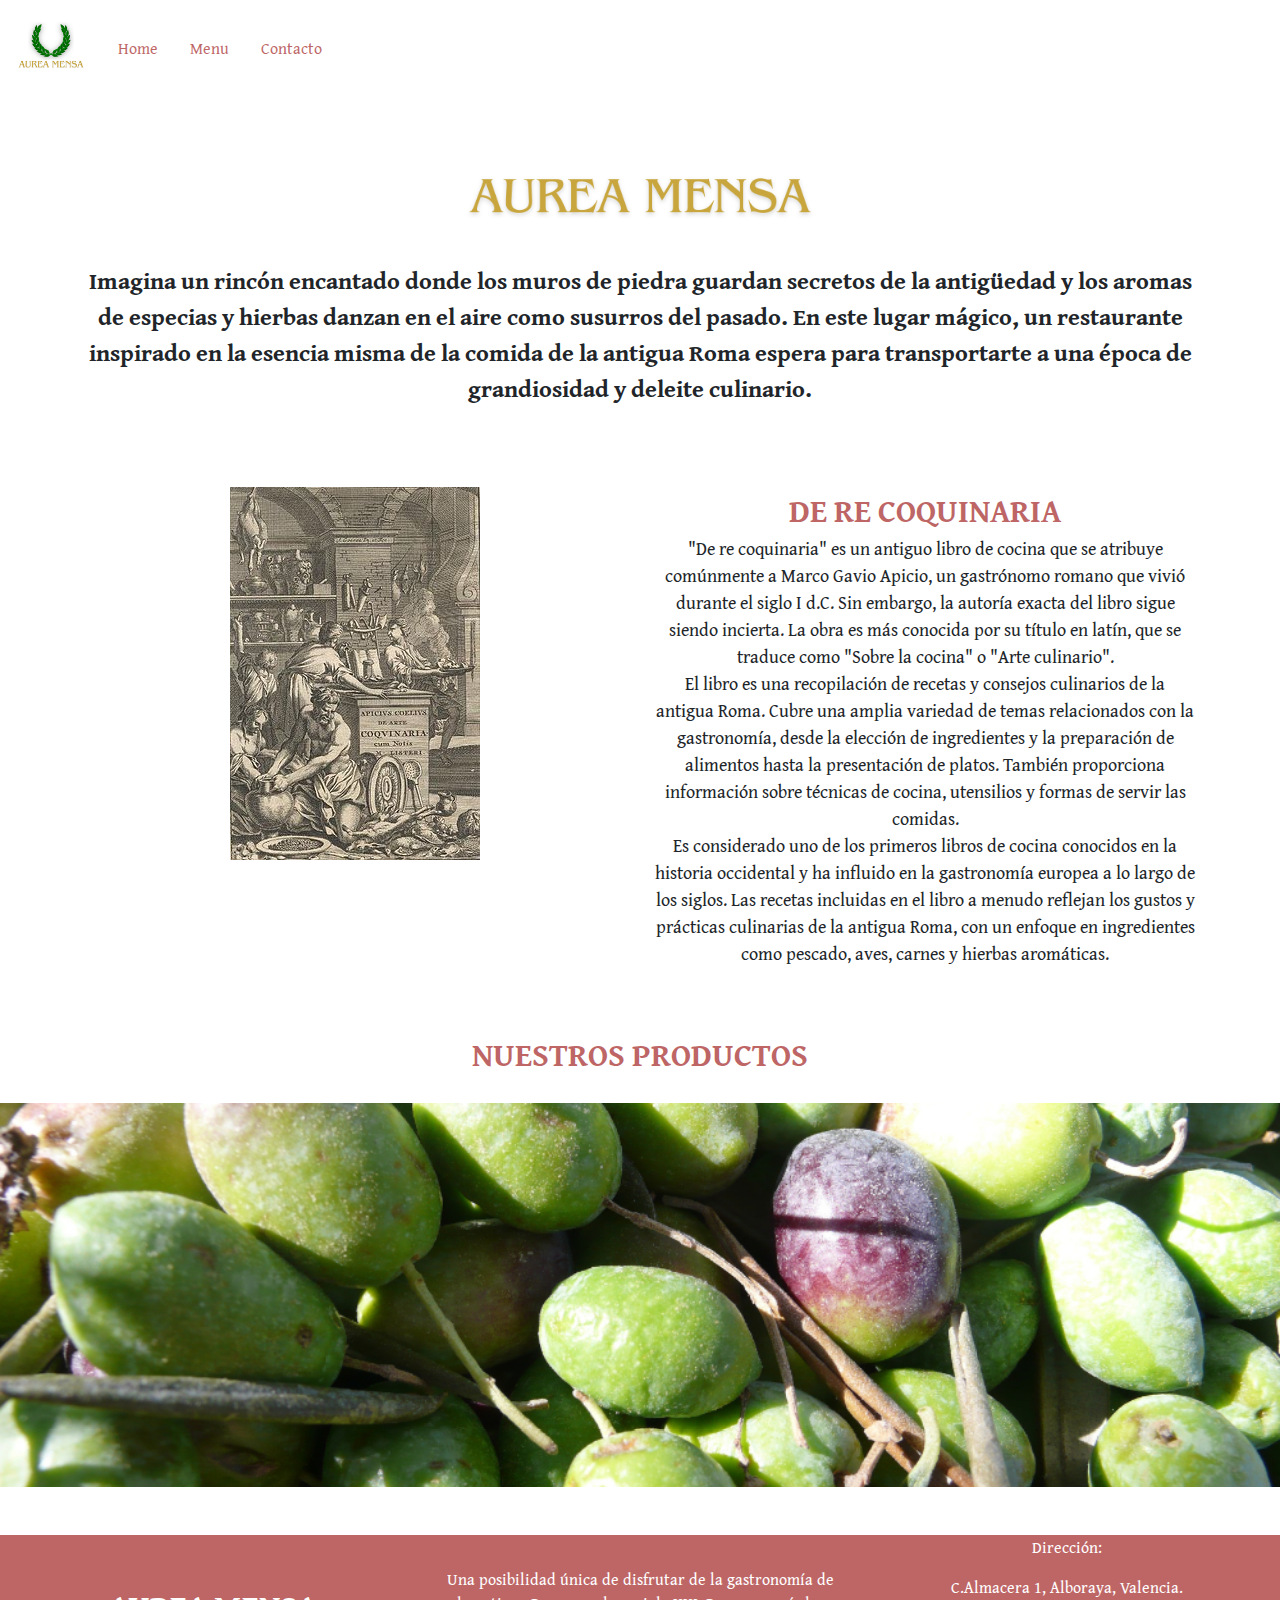
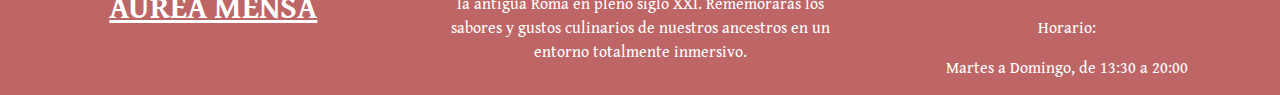
<file: index.html>
<!DOCTYPE html>
<html lang="en">
  <head>
    <meta charset="UTF-8" />
    <meta name="viewport" content="width=device-width, initial-scale=1.0" />
    <title>Aurea Mensa</title>

    <link
      rel="stylesheet"
      href="https://cdn.jsdelivr.net/npm/bootstrap@4.4.1/dist/css/bootstrap.min.css"
      integrity="sha384-Vkoo8x4CGsO3+Hhxv8T/Q5PaXtkKtu6ug5TOeNV6gBiFeWPGFN9MuhOf23Q9Ifjh"
      crossorigin="anonymous"
    />

    <link rel="stylesheet" href="./css/styles.css" />
  </head>
  <body>

    <header>
      <nav class="navbar navbar-expand-lg navbar-light ">
        <a class="navbar-brand" href="./index.html">
          <img src="./img/logo.png" width="70" height="70" class="d-inline-block align-top" alt="">
        </a>
        <button class="navbar-toggler" type="button" data-toggle="collapse" data-target="#navbarNav" aria-controls="navbarNav" aria-expanded="false" aria-label="Toggle navigation">
          <span class="navbar-toggler-icon"></span>
        </button>
        <div class="collapse navbar-collapse" id="navbarNav">
          <ul class="nav justify-content-end">
            <li class="nav-item">
              <a class="nav-link active" href="./index.html">Home</a>
            </li>
            <li class="nav-item">
              <a class="nav-link" href="./pages/menu.html">Menu</a>
            </li>
            <li class="nav-item">
              <a class="nav-link" href="./pages/contact.html">Contacto</a>
            </li>
          </ul>
        </div>
      </nav>
    </header>


    <div class="container-fluid">
      <div class="row">
          <div class="col-sm"></div>
          <div class="col-sm">
              <img src="./img/titleHome.png" class="img-fluid" alt="image">
          </div>
          <div class="col-sm"></div>
      </div>
  </div>


      <section class="indexTextTop text-center ">
        <div class="container">
          <div class="row">
            <div class="col-md">
              <div class="subtitleIndexTextTop">
                Imagina un rincón encantado donde los muros de piedra guardan secretos de la antigüedad y los aromas de especias y hierbas danzan en el aire como susurros del pasado. En este lugar mágico, un restaurante inspirado en la esencia misma de la comida de la antigua Roma espera para transportarte a una época de grandiosidad y deleite culinario.
              </div>
            </div>
          </div>
        </div>
      </section>

      <div class="container text-center">
        <div class="row">
            <div class="col-md">
              <img class="img-fluid imageBook" src="./img/de_re_coquinaria.jpeg" alt="book">
            </div>
            <div class="col-md textInfo">
              <div class="titleIndexTextTop">DE RE COQUINARIA</div>
              "De re coquinaria" es un antiguo libro de cocina que se atribuye comúnmente a Marco Gavio Apicio, un gastrónomo romano que vivió durante el siglo I d.C. Sin embargo, la autoría exacta del libro sigue siendo incierta. La obra es más conocida por su título en latín, que se traduce como "Sobre la cocina" o "Arte culinario".
              <br>
              El libro es una recopilación de recetas y consejos culinarios de la antigua Roma. Cubre una amplia variedad de temas relacionados con la gastronomía, desde la elección de ingredientes y la preparación de alimentos hasta la presentación de platos. También proporciona información sobre técnicas de cocina, utensilios y formas de servir las comidas.
              <br>
              Es considerado uno de los primeros libros de cocina conocidos en la historia occidental y ha influido en la gastronomía europea a lo largo de los siglos. Las recetas incluidas en el libro a menudo reflejan los gustos y prácticas culinarias de la antigua Roma, con un enfoque en ingredientes como pescado, aves, carnes y hierbas aromáticas.
            </div>
        </div>
    </div>


    <section>
      <div class="text-center titleIndexBottom">NUESTROS PRODUCTOS</div>
      <br>
      <div
        id="carouselExampleSlidesOnly"
        class="carousel slide"
        data-ride="carousel">
        <div class="carousel-inner">
          <div class="carousel-item active" data-interval="4000">
            <img src="./img/aceitunasBottomIndex.png" class="d-block w-100" alt="image" />
          </div>
          <div class="carousel-item" data-interval="4000">
            <img src="./img/ciruelasBottomIndex.png" class="d-block w-100" alt="image" />
          </div>
          <div class="carousel-item" data-interval="4000">
            <img src="./img/panBottomIndex.png" class="d-block w-100" alt="image" />
          </div>
          <div class="carousel-item" data-interval="4000">
            <img src="./img/lentejasBottomIndex.png" class="d-block w-100" alt="image" />
          </div>
        </div>
      </div>
    </section>

    <footer id="piePagina">
      <div class="container-fluid text-center">
        <div class="row">
          <div class="col-sm d-flex justify-content-center align-items-center">
            <p class="nameFooter">AUREA MENSA</p>
          </div>
          <div class="col-sm d-flex justify-content-center align-items-center">
            Una posibilidad única de disfrutar de la gastronomía de la antigua
            Roma en pleno siglo XXI. Rememorarás los sabores y gustos culinarios
            de nuestros ancestros en un entorno totalmente inmersivo.
          </div>
          <div class="col-sm">
            <p>Dirección:</p>
            <p>C.Almacera 1, Alboraya, Valencia.</p>
            <p>Horario:</p>
            <p>Martes a Domingo, de 13:30 a 20:00</p>
          </div>
        </div>
      </div>
    </footer>

    <script
      src="https://code.jquery.com/jquery-3.4.1.slim.min.js"
      integrity="sha384-J6qa4849blE2+poT4WnyKhv5vZF5SrPo0iEjwBvKU7imGFAV0wwj1yYfoRSJoZ+n"
      crossorigin="anonymous"
    ></script>
    <script
      src="https://cdn.jsdelivr.net/npm/popper.js@1.16.0/dist/umd/popper.min.js"
      integrity="sha384-Q6E9RHvbIyZFJoft+2mJbHaEWldlvI9IOYy5n3zV9zzTtmI3UksdQRVvoxMfooAo"
      crossorigin="anonymous"
    ></script>
    <script
      src="https://cdn.jsdelivr.net/npm/bootstrap@4.4.1/dist/js/bootstrap.min.js"
      integrity="sha384-wfSDF2E50Y2D1uUdj0O3uMBJnjuUD4Ih7YwaYd1iqfktj0Uod8GCExl3Og8ifwB6"
      crossorigin="anonymous"
    ></script>
  </body>
</html>
</file>
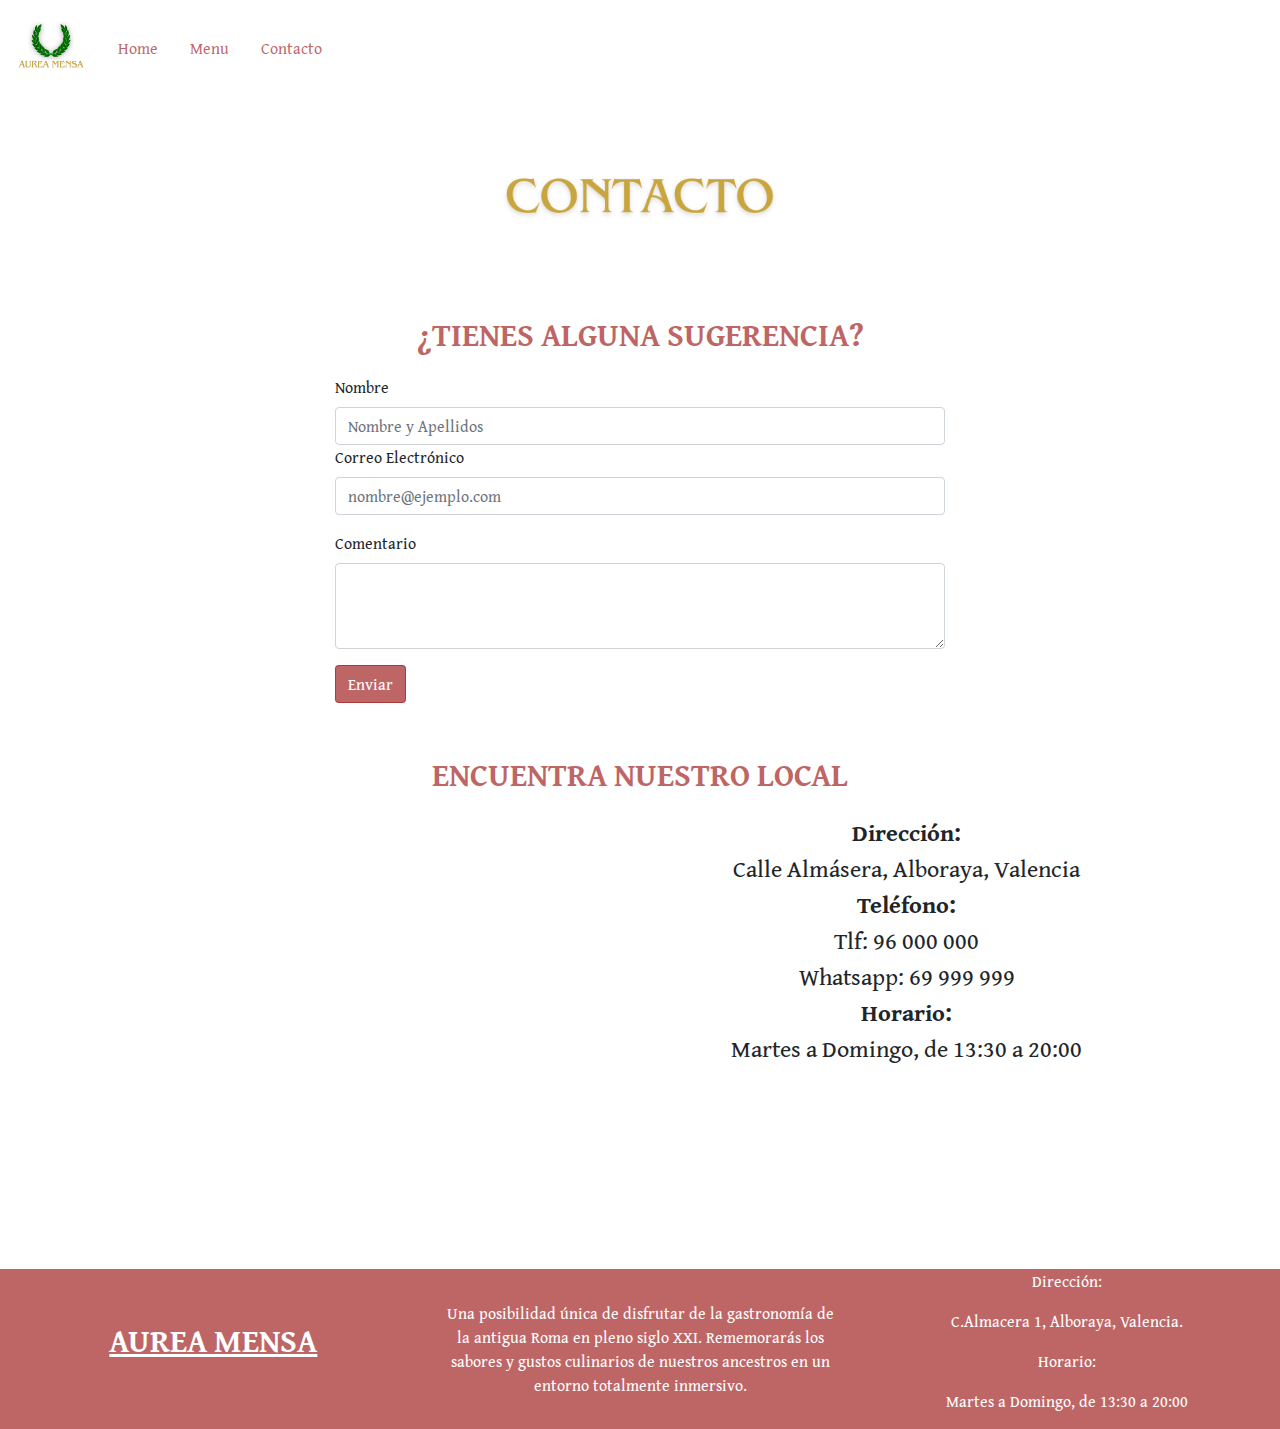
<file: pages/contact.html>
<!DOCTYPE html>
<html lang="en">
<head>
    <meta charset="UTF-8">
    <meta name="viewport" content="width=device-width, initial-scale=1.0">
    <title>Contacto</title>

    <link rel="stylesheet" href="https://cdn.jsdelivr.net/npm/bootstrap@4.4.1/dist/css/bootstrap.min.css" integrity="sha384-Vkoo8x4CGsO3+Hhxv8T/Q5PaXtkKtu6ug5TOeNV6gBiFeWPGFN9MuhOf23Q9Ifjh" crossorigin="anonymous">
    <link rel="stylesheet" href="../css/styles.css">
</head>
<body>

    <header>
        <nav class="navbar navbar-expand-lg navbar-light ">
            <a class="navbar-brand" href="../index.html">
                <img src="../img/logo.png" width="70" height="70" class="d-inline-block align-top" alt="">
            </a>
            <button class="navbar-toggler" type="button" data-toggle="collapse" data-target="#navbarNav"
                aria-controls="navbarNav" aria-expanded="false" aria-label="Toggle navigation">
                <span class="navbar-toggler-icon"></span>
            </button>
            <div class="collapse navbar-collapse" id="navbarNav">
                <ul class="nav justify-content-end">
                    <li class="nav-item">
                        <a class="nav-link active" href="../index.html">Home</a>
                    </li>
                    <li class="nav-item">
                        <a class="nav-link" href="./menu.html">Menu</a>
                    </li>
                    <li class="nav-item">
                        <a class="nav-link" href="./contact.html">Contacto</a>
                    </li>
                </ul>
            </div>
        </nav>
    </header>


    <div class="container-fluid ">
        <div class="row">
            <div class="col-sm"></div>
            <div class="col-sm">
                <img src="../img/titleContact.png" class="img-fluid" alt="image">
            </div>
            <div class="col-sm"></div>
        </div>
    </div>


    <div class="container-fluid">
        <p class="titleContact text-center">¿TIENES ALGUNA SUGERENCIA?</p>
        <div class="row">
            <div class="col">
            </div>
            <div class="col-6">
                <div class="form-group">
                    <label for="formGroupExampleInput">Nombre</label>
                    <input type="text" class="form-control" id="formGroupExampleInput" placeholder="Nombre y Apellidos">
                    <label for="exampleFormControlInput1">Correo Electrónico</label>
                    <input type="email" class="form-control" id="exampleFormControlInput1" placeholder="nombre@ejemplo.com">
                </div>
                <div class="form-group">
                </div>
                <div class="form-group">
                </div>
                <div class="form-group">
                    <label for="exampleFormControlTextarea1">Comentario</label>
                    <textarea class="form-control" id="exampleFormControlTextarea1" rows="3"></textarea>
                </div>
                <button type="submit" class="btn">Enviar</button>
            </div>
            <div class="col">
            </div>
        </div>
    </div>

    <div class="container-fluid">
        <p class="titleContact text-center">ENCUENTRA NUESTRO LOCAL</p>
        <div class="row map">
            <div class="col-1"></div>
            <div class="col-sm">
                <iframe src="https://www.google.com/maps/embed?pb=!1m17!1m12!1m3!1d3078.379628754646!2d-0.35488052363226813!3d39.50592081056951!2m3!1f0!2f0!3f0!3m2!1i1024!2i768!4f13.1!3m2!1m1!2zMznCsDMwJzIxLjMiTiAwwrAyMScwOC4zIlc!5e0!3m2!1ses!2ses!4v1706360622831!5m2!1ses!2ses" width="100%" height="400em" style="border:0;" allowfullscreen="" loading="lazy" referrerpolicy="no-referrer-when-downgrade"></iframe>
            </div>
            <div class="col-sm infoContact text-center">
                <div class="titleContactMap">
                    Dirección:
                </div>
                <div>
                    Calle Almásera, Alboraya, Valencia
                </div>
                <div class="titleContactMap">
                    Teléfono:
                </div>
                <div>
                    Tlf: 96 000 000 <br>
                    Whatsapp: 69 999 999
                </div>
                <div class="titleContactMap">
                    Horario:
                </div>
                <div>
                    Martes a Domingo, de 13:30 a 20:00
                </div>

            </div>
            <div class="col-1"></div>
        </div>
    </div>



    <footer id="piePagina">
        <div class="container-fluid text-center">
            <div class="row">
                <div class="col-sm d-flex justify-content-center align-items-center">
                    <P class="nameFooter ">
                        AUREA MENSA
                    </P>
                </div>
                <div class="col-sm d-flex justify-content-center align-items-center">
                    Una posibilidad única de disfrutar de la gastronomía de la antigua Roma en pleno siglo XXI. Rememorarás los sabores y gustos culinarios de nuestros ancestros en un entorno totalmente inmersivo.
                </div>
                <div class="col-sm">
                    <p>
                        Dirección:
                    </p>
                    <p>
                        C.Almacera 1, Alboraya, Valencia.
                    </p>
                    <p>
                        Horario:
                    </p>
                    <p>
                        Martes a Domingo, de 13:30 a 20:00
                    </p>
                </div>
            </div>
        </div>
    </footer>








    <script src="https://code.jquery.com/jquery-3.4.1.slim.min.js" integrity="sha384-J6qa4849blE2+poT4WnyKhv5vZF5SrPo0iEjwBvKU7imGFAV0wwj1yYfoRSJoZ+n" crossorigin="anonymous"></script>
    <script src="https://cdn.jsdelivr.net/npm/popper.js@1.16.0/dist/umd/popper.min.js" integrity="sha384-Q6E9RHvbIyZFJoft+2mJbHaEWldlvI9IOYy5n3zV9zzTtmI3UksdQRVvoxMfooAo" crossorigin="anonymous"></script>
<script src="https://cdn.jsdelivr.net/npm/bootstrap@4.4.1/dist/js/bootstrap.min.js" integrity="sha384-wfSDF2E50Y2D1uUdj0O3uMBJnjuUD4Ih7YwaYd1iqfktj0Uod8GCExl3Og8ifwB6" crossorigin="anonymous"></script>
</body>
</html>
</file>
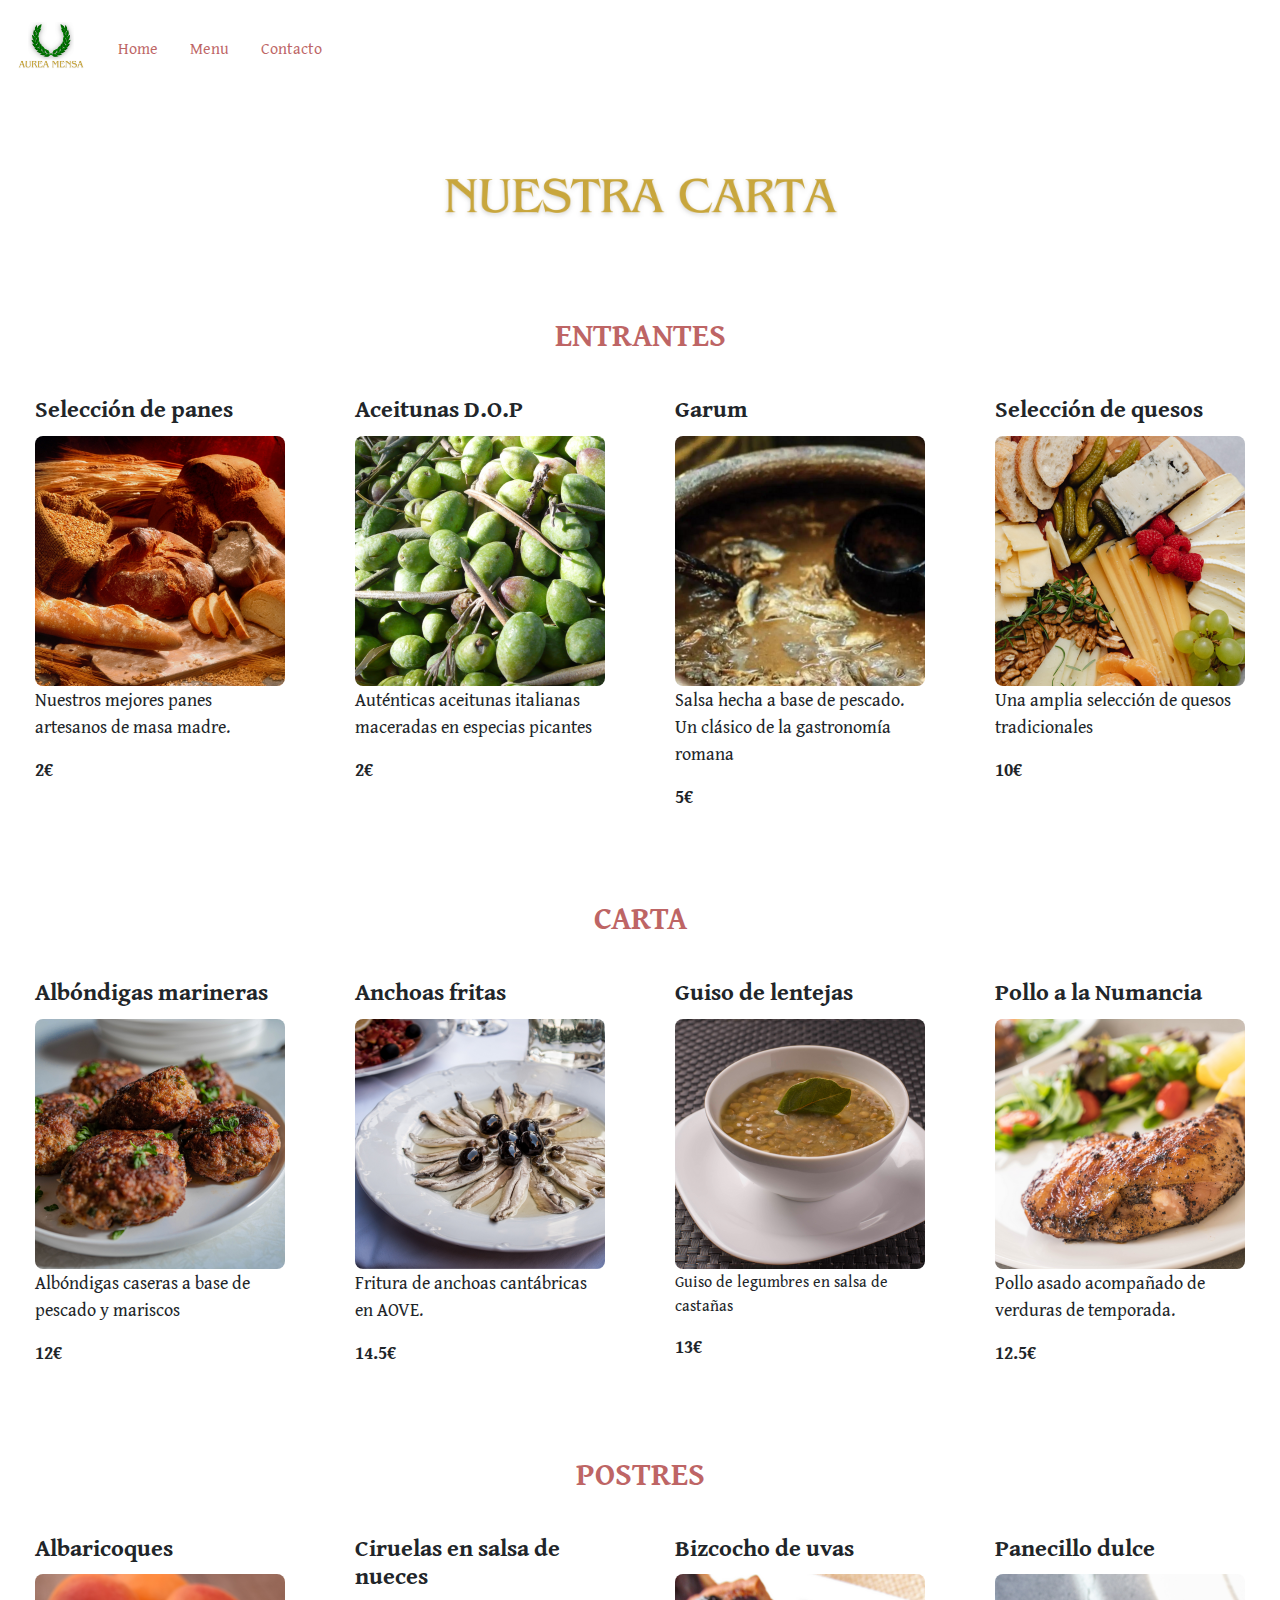
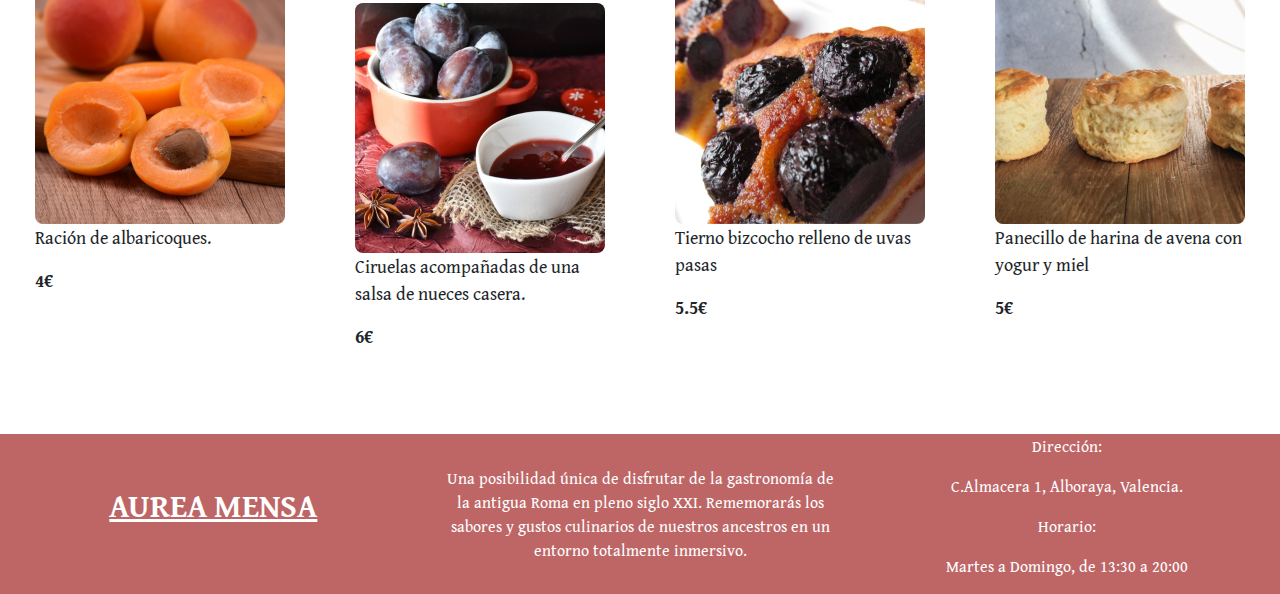
<file: pages/menu.html>
<!DOCTYPE html>
<html lang="en">

<head>
    <meta charset="UTF-8">
    <meta name="viewport" content="width=device-width, initial-scale=1.0">
    <title>Carta</title>

    <link rel="stylesheet" href="https://cdn.jsdelivr.net/npm/bootstrap@4.4.1/dist/css/bootstrap.min.css"
        integrity="sha384-Vkoo8x4CGsO3+Hhxv8T/Q5PaXtkKtu6ug5TOeNV6gBiFeWPGFN9MuhOf23Q9Ifjh" crossorigin="anonymous">
    <link rel="stylesheet" href="../css/styles.css">
</head>

<body>
    <header>
        <nav class="navbar navbar-expand-lg navbar-light ">
            <a class="navbar-brand" href="../index.html">
                <img src="../img/logo.png" width="70" height="70" class="d-inline-block align-top" alt="">
            </a>
            <button class="navbar-toggler" type="button" data-toggle="collapse" data-target="#navbarNav"
                aria-controls="navbarNav" aria-expanded="false" aria-label="Toggle navigation">
                <span class="navbar-toggler-icon"></span>
            </button>
            <div class="collapse navbar-collapse" id="navbarNav">
                <ul class="nav justify-content-end">
                    <li class="nav-item">
                        <a class="nav-link active" href="../index.html">Home</a>
                    </li>
                    <li class="nav-item">
                        <a class="nav-link" href="./menu.html">Menu</a>
                    </li>
                    <li class="nav-item">
                        <a class="nav-link" href="./contact.html">Contacto</a>
                    </li>
                </ul>
            </div>
        </nav>
    </header>

    <div class="container-fluid ">
        <div class="row">
            <div class="col-sm"></div>
            <div class="col-sm">
                <img src="../img/titleMenu.png" class="img-fluid" alt="image">
            </div>
            <div class="col-sm"></div>
        </div>
    </div>

    <section class="container-fluid">
        <div>
            <p class="menuCard">ENTRANTES</p>
        </div>
        <div class="row">
            <div class="col-12 col-md-6 col-lg-3 cont">
                <div class="card">
                    <div class="card-body">
                        <h5 class="card-title">Selección de panes</h5>
                        <img class="img-fluid imgMenu" src="../img/pan.png" alt="Pan">
                        <p class="card-text">Nuestros mejores panes artesanos de masa madre.</p>
                        <p class="price">2€</p>
                    </div>
                </div>
            </div>
            <div class="col-12 col-md-6 col-lg-3 cont">
                <div class="card">
                    <div class="card-body">
                        <h5 class="card-title">Aceitunas D.O.P</h5>
                        <img class="img-fluid imgMenu" src="../img/aceitunas.png" alt="Aceitunas">
                        <p class="card-text">Auténticas aceitunas italianas maceradas en especias picantes</p>
                        <p class="price">2€</p>
                    </div>
                </div>
            </div>
            <div class="col-12 col-md-6 col-lg-3 cont">
                <div class="card">
                    <div class="card-body">
                        <h5 class="card-title">Garum</h5>
                        <img class="img-fluid imgMenu" src="../img/garum.png" alt="Garum">
                        <p class="card-text">Salsa hecha a base de pescado. Un clásico de la gastronomía romana</p>
                        <p class="price">5€</p>
                    </div>
                </div>
            </div>
            <div class="col-12 col-md-6 col-lg-3 cont">
                <div class="card">
                    <div class="card-body">
                        <h5 class="card-title">Selección de quesos</h5>
                        <img class="img-fluid imgMenu" src="../img/seleccionQueso.png" alt="Queso">
                        <p class="card-text">Una amplia selección de quesos tradicionales</p>
                        <p class="price">10€</p>
                    </div>
                </div>
            </div>
        </div>
    </section>

    <section class="container-fluid">
        <div>
            <p class="menuCard">CARTA</p>
        </div>
        <div class="row">
            <div class="col-12 col-md-6 col-lg-3 cont">
                <div class="card">
                    <div class="card-body">
                        <h5 class="card-title">Albóndigas marineras</h5>
                        <img class="img-fluid imgMenu" src="../img/albondigas.png" alt="Albóndigas">
                        <p class="card-text">Albóndigas caseras a base de pescado y mariscos</p>
                        <p class="price">12€</p>
                    </div>
                </div>
            </div>
            <div class="col-12 col-md-6 col-lg-3 cont">
                <div class="card">
                    <div class="card-body">
                        <h5 class="card-title">Anchoas fritas</h5>
                        <img class="img-fluid imgMenu" src="../img/anchoas.png" alt="Anchoas">
                        <p class="card-text">Fritura de anchoas cantábricas en AOVE.</p>
                        <p class="price">14.5€</p>
                    </div>
                </div>
            </div>
            <div class="col-12 col-md-6 col-lg-3 cont">
                <div class="card">
                    <div class="card-body">
                        <h5 class="card-title">Guiso de lentejas</h5>
                        <img class="img-fluid imgMenu" src="../img/lentejas.png" alt="Lentejas">Guiso de legumbres en salsa de castañas</p>
                        <p class="price">13€</p>
                    </div>
                </div>
            </div>
            <div class="col-12 col-md-6 col-lg-3 cont">
                <div class="card">
                    <div class="card-body">
                        <h5 class="card-title">Pollo a la Numancia</h5>
                        <img class="img-fluid imgMenu" src="../img/pollo.png" alt="Pollo">
                        <p class="card-text">Pollo asado acompañado de verduras de temporada.</p>
                        <p class="price">12.5€</p>
                    </div>
                </div>
            </div>
        </div>
    </section>

    <section class="container-fluid">
        <div>
            <p class="menuCard">POSTRES</p>
        </div>
        <div class="row">
            <div class="col-12 col-md-6 col-lg-3 cont">
                <div class="card">
                    <div class="card-body">
                        <h5 class="card-title">Albaricoques</h5>
                        <img class="img-fluid imgMenu" src="../img/albaricoques.png" alt="albaricoques">
                        <p class="card-text">Ración de albaricoques.</p>
                        <p class="price">4€</p>
                    </div>
                </div>
            </div>
            <div class="col-12 col-md-6 col-lg-3 cont">
                <div class="card">
                    <div class="card-body">
                        <h5 class="card-title">Ciruelas en salsa de nueces</h5>
                        <img class="img-fluid imgMenu" src="../img/ciruelas.png" alt="Ciruelas">
                        <p class="card-text">Ciruelas acompañadas de una salsa de nueces casera.</p>
                        <p class="price">6€</p>
                    </div>
                </div>
            </div>
            <div class="col-12 col-md-6 col-lg-3 cont">
                <div class="card">
                    <div class="card-body">
                        <h5 class="card-title">Bizcocho de uvas</h5>
                        <img class="img-fluid imgMenu" src="../img/bizcochouvas.png" alt="Bizcocho de Uvas">
                        <p class="card-text">Tierno bizcocho relleno de uvas pasas</p>
                        <p class="price">5.5€</p>
                    </div>
                </div>
            </div>
            <div class="col-12 col-md-6 col-lg-3 cont">
                <div class="card">
                    <div class="card-body">
                        <h5 class="card-title">Panecillo dulce</h5>
                        <img class="img-fluid imgMenu" src="../img/panAvena.png" alt="panDulce">
                        <p class="card-text">Panecillo de harina de avena con yogur y miel</p>
                        <p class="price">5€</p>
                    </div>
                </div>
            </div>
        </div>
    </section>

    <footer id="piePagina">
        <div class="container-fluid text-center">
            <div class="row">
                <div class="col-sm d-flex justify-content-center align-items-center">
                    <P class="nameFooter ">
                        AUREA MENSA
                    </P>
                </div>
                <div class="col-sm d-flex justify-content-center align-items-center">
                    Una posibilidad única de disfrutar de la gastronomía de la antigua Roma en pleno siglo XXI.
                    Rememorarás los sabores y gustos culinarios de nuestros ancestros en un entorno totalmente
                    inmersivo.
                </div>
                <div class="col-sm">
                    <p>
                        Dirección:
                    </p>
                    <p>
                        C.Almacera 1, Alboraya, Valencia.
                    </p>
                    <p>
                        Horario:
                    </p>
                    <p>
                        Martes a Domingo, de 13:30 a 20:00
                    </p>
                </div>
            </div>
        </div>
    </footer>











    <script src="https://code.jquery.com/jquery-3.4.1.slim.min.js"
        integrity="sha384-J6qa4849blE2+poT4WnyKhv5vZF5SrPo0iEjwBvKU7imGFAV0wwj1yYfoRSJoZ+n"
        crossorigin="anonymous"></script>
    <script src="https://cdn.jsdelivr.net/npm/popper.js@1.16.0/dist/umd/popper.min.js"
        integrity="sha384-Q6E9RHvbIyZFJoft+2mJbHaEWldlvI9IOYy5n3zV9zzTtmI3UksdQRVvoxMfooAo"
        crossorigin="anonymous"></script>
    <script src="https://cdn.jsdelivr.net/npm/bootstrap@4.4.1/dist/js/bootstrap.min.js"
        integrity="sha384-wfSDF2E50Y2D1uUdj0O3uMBJnjuUD4Ih7YwaYd1iqfktj0Uod8GCExl3Og8ifwB6"
        crossorigin="anonymous"></script>
</body>

</html>
</file>
<file: css/styles.css>
@import url('https://fonts.googleapis.com/css2?family=Gentium+Book+Plus:ital,wght@0,400;0,700;1,400;1,700&display=swap');


body {
    font-family: 'Gentium Book Plus', serif;

    margin: 0;
    padding: 0;
    min-height: 100vh;


}

/*header*/

.navbar{
    flex-wrap: nowrap;
}

.nav-link {
    color: #a52a2ab7;
    transition: 0.3s;
}

.nav-link:hover {
    background-color: #a52a2ab7;
    color: white;
    transition: 0.3s;
}


.nameFooter {
    font-size: xx-large;
    font-weight: 700;
    text-decoration: underline;
}


/*paginaContacto*/
.titleContact {
    font-size: xx-large;
    font-weight: 700;
    color: #a52a2ab7;
}

.btn {
    background-color: #a52a2ab7;
    border-color: #a52a2ab7;
    color: white;
}

.btn:hover {
    background-color: #a52a2ade;
    border-color: #a52a2ade;
    color: white;
    box-shadow: none;
}


.infoContact {
    font-size: x-large;
}

.titleContactMap {
    font-weight: 700;
}

/*paginamenu*/

.menuCard {
    color: #a52a2ab7;
    text-align: center;
    font-size: xx-large;
    font-weight: 700;
}


.card-title {
    font-size: x-large;
    font-weight: 700;
}

.price {
    font-weight: 700;
    font-size: large;
}

.card {
    border: 0;
}

.imgMenu {
    transition: 0.5s;
    border-radius: 0.5em;
}

.imgMenu:hover {
    transform: scale(1.03);
    transition: 0.5s;
}

.card-text {
    font-size: large;
}


/*pagina Index*/

.indexTextTop {
    padding-bottom: 5em;
}

.titleIndexTextTop {
    color: #a52a2ab7;
    font-size: xx-large;
    font-weight: 700;
}

.subtitleIndexTextTop {
    font-size: x-large;
    font-weight: 700;
}

.imageIndexTop {
    width: 21em;
    justify-content: center;
    align-items: center;
    transition: 0.5s;
}

.imageIndexTop:hover {
    transform: scale(1.1);
    transition: 0.5s;
}

.titleIndexBottom {
    margin-top: 2em;
    color: #a52a2ab7;
    font-size: xx-large;
    font-weight: 700;
}

.container-fluid {
    margin-top: 3em;
}

.imageBook:hover {
    transform: scale(1.1);
    transition: 0.5s;
}

.imageBook {
    transition: 0.5s;
}

.textInfo {
    font-size: large;
}
/*Footer*/

#piePagina {
    background-color: #a52a2ab7;
    color: white;
}
</file>
